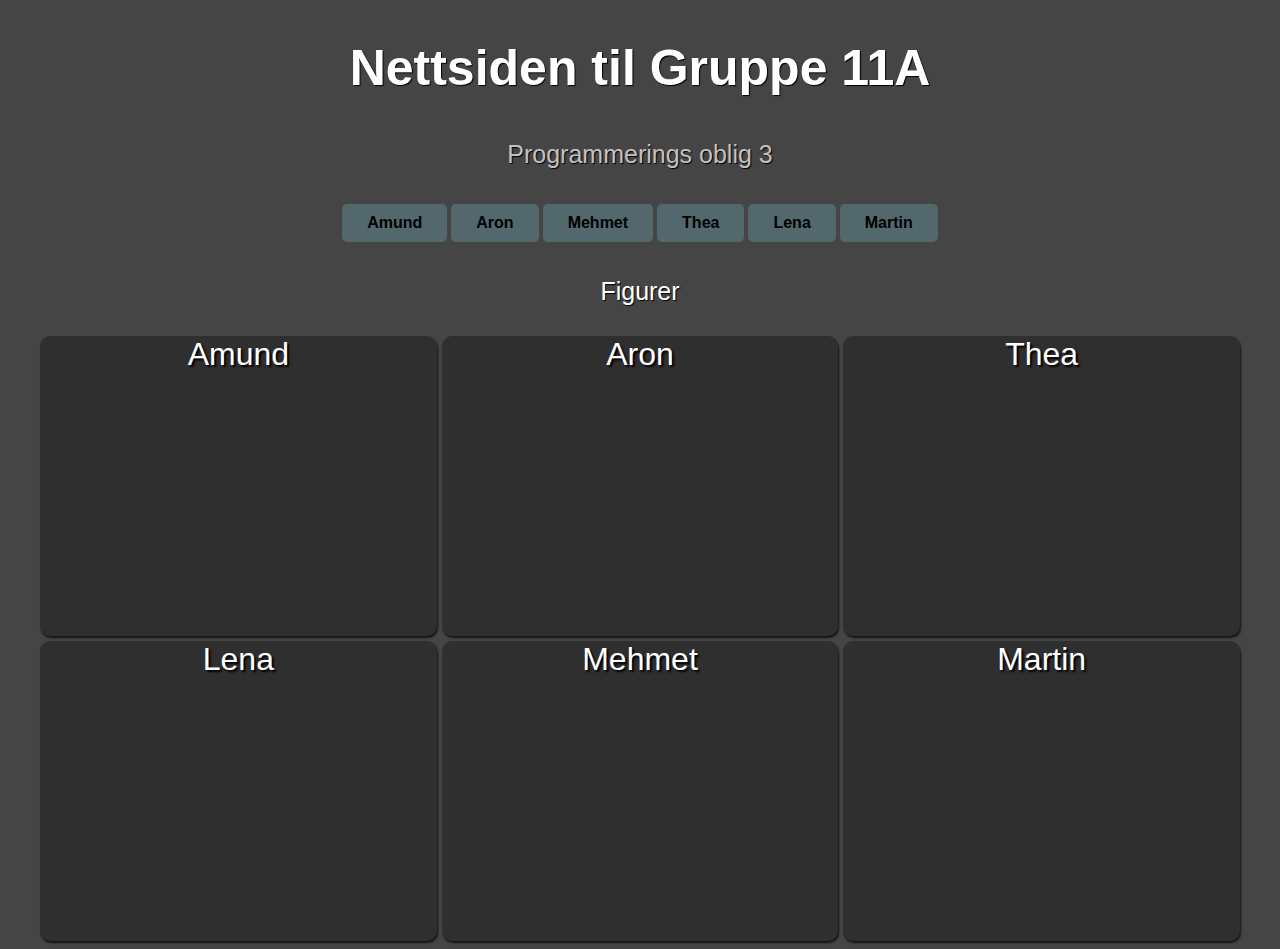
<file: index.html>
<!DOCTYPE html>
<link rel="stylesheet" href="css/style.css" />
<html>
  <head>
    <h1 class="overskrift">Nettsiden til Gruppe 11A</h1>
    <p class="underoverskrift">Programmerings oblig 3</p>
  </head>
  <body>
    <div class="navbar">
      <button class="knapp-amund" onclick="document.location='amund.html'">
        Amund
      </button>
      <button class="knapp-aron" onclick="document.location='aron.html'">
        Aron
      </button>
      <button class="knapp-mehmet" onclick="document.location='mehmet.html'">
        Mehmet
      </button>
      <button class="knapp-thea" onclick="document.location='thea.html'">
        Thea
      </button>
      <button class="knapp-lena" onclick="document.location='lena.html'">
        Lena
      </button>
      <button class="knapp-martin" onclick="document.location='martin.html'">
        Martin
      </button>
    </div>


    <p class="figurer">Figurer</p>
    <div class="bokser">
      <div>Amund</div>
      <div>Aron</div>
      <div>Thea</div>
      <div>Lena</div>
      <div>Mehmet</div>
      <div>Martin</div>
    </div>
  </body>
</html>
</file>
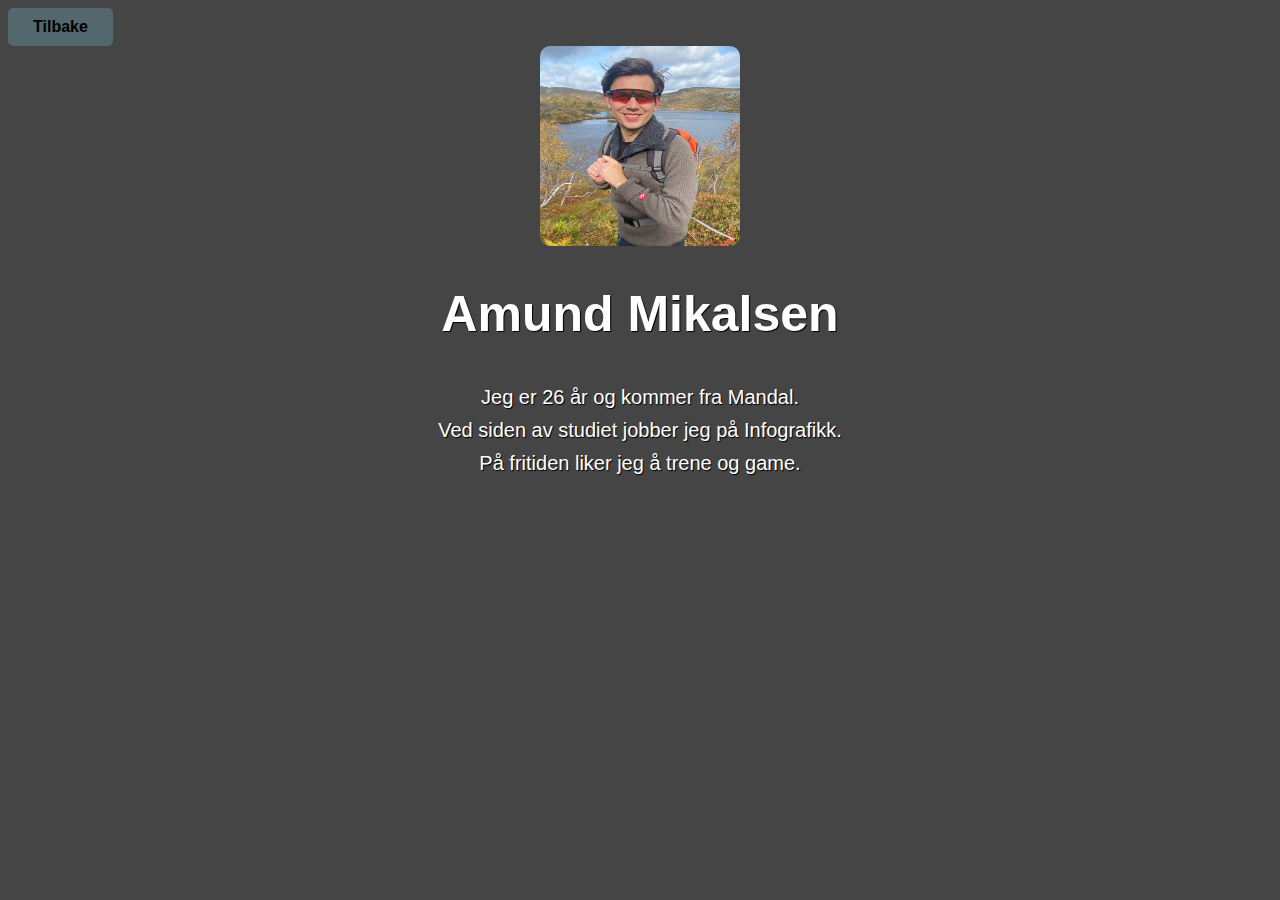
<file: amund.html>
<!DOCTYPE html>
<html>
  <body>
    <link rel="stylesheet" href="css/amund_gruppe_11a.css" />
    <button class="tilbake" onclick="document.location='index.html'">
      Tilbake
    </button>
    <img class="bilde" src="/images/amund.png" alt="Amund"
    width="200"
    height="200" />
  </div>
    <h1 class="navn">Amund Mikalsen</h1>
    <div class="beskrivelse_tekst">Jeg er 26 år og kommer fra Mandal.</div>
    <div class="beskrivelse"></div>
    <div class="beskrivelse_tekst">Ved siden av studiet jobber jeg på Infografikk.</div>
    <div class="beskrivelse"></div>
    <div class="beskrivelse_tekst">På fritiden liker jeg å trene og game.</div>
    <div class="beskrivelse"></div>
  </body>
</html>
</file>
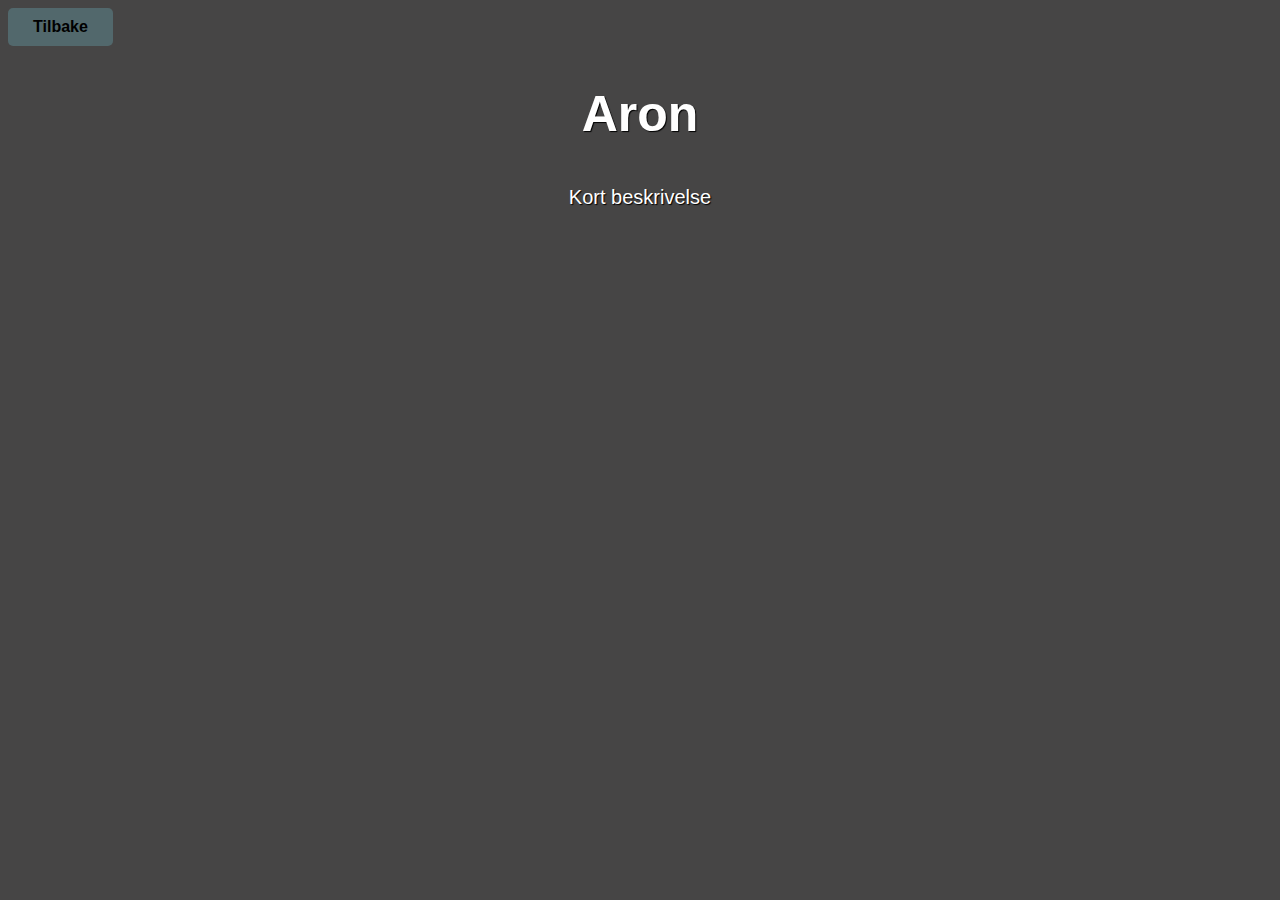
<file: aron.html>
<!DOCTYPE html>
<html>
  <body>
    <link rel="stylesheet" href="css/aron_gruppe_11a.css" />
    <button class="tilbake" onclick="document.location='index.html'">
      Tilbake
    </button>
    <h1 class="navn">Aron</h1>
    <div class="beskrivelse_tekst">Kort beskrivelse</div>
    <div class="beskrivelse"></div>
  </body>
</html>
</file>
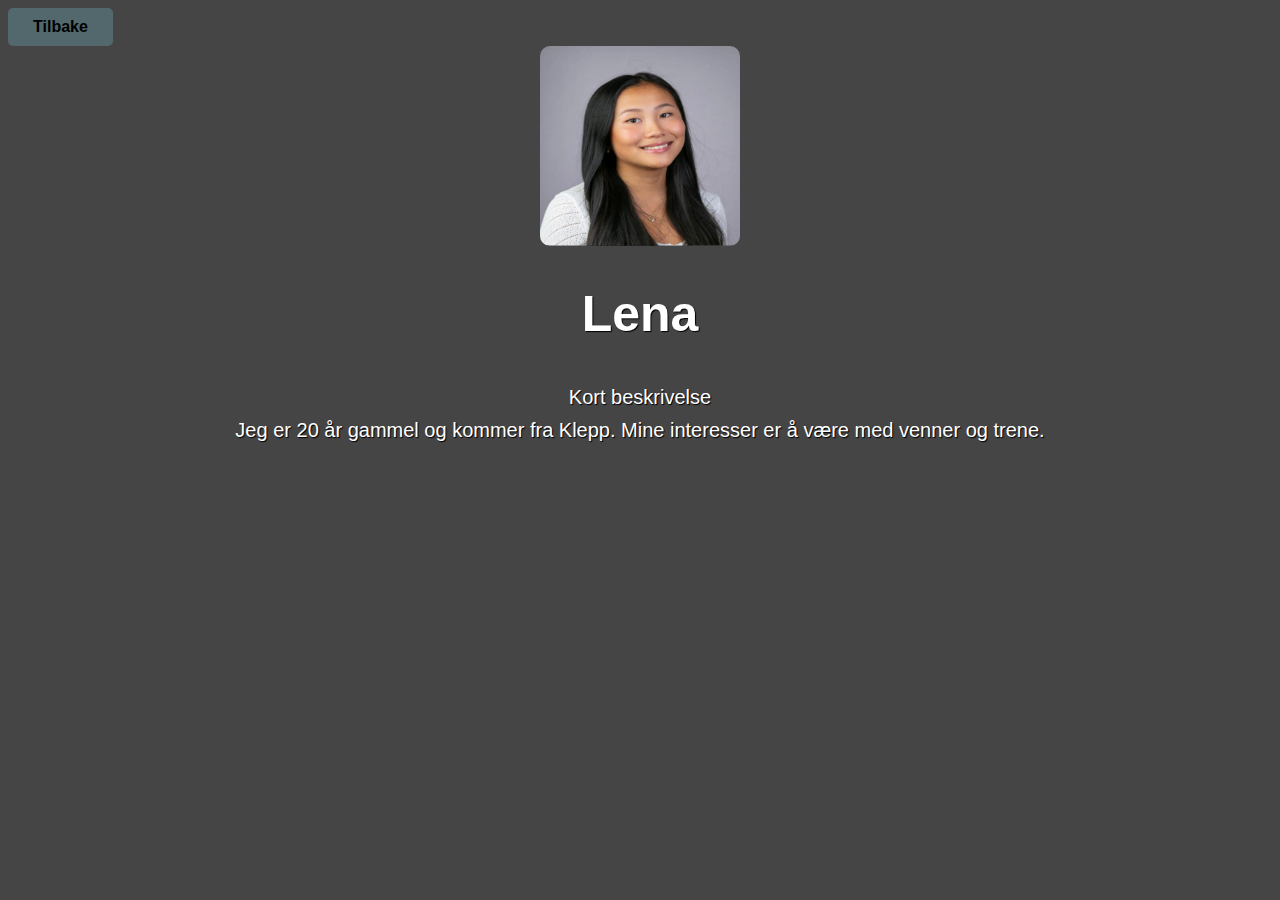
<file: lena.html>
<!DOCTYPE html>
<html>
  <body>
    <link rel="stylesheet" href="css/lena_gruppe_11a.css" />
    <button class="tilbake" onclick="document.location='index.html'">
      Tilbake
    </button>
    <img class="bilde" src="/images/lena.png" alt="Lena"
    width="200"
    height="200" />
    <h1 class="navn">Lena</h1>
    <div class="beskrivelse_tekst">Kort beskrivelse</div>
    <div class="beskrivelse_tekst">Jeg er 20 år gammel og kommer fra Klepp. Mine interesser er å være med venner og trene. </div>
    <div class="beskrivelse"></div>
  </body>
</html>
</file>
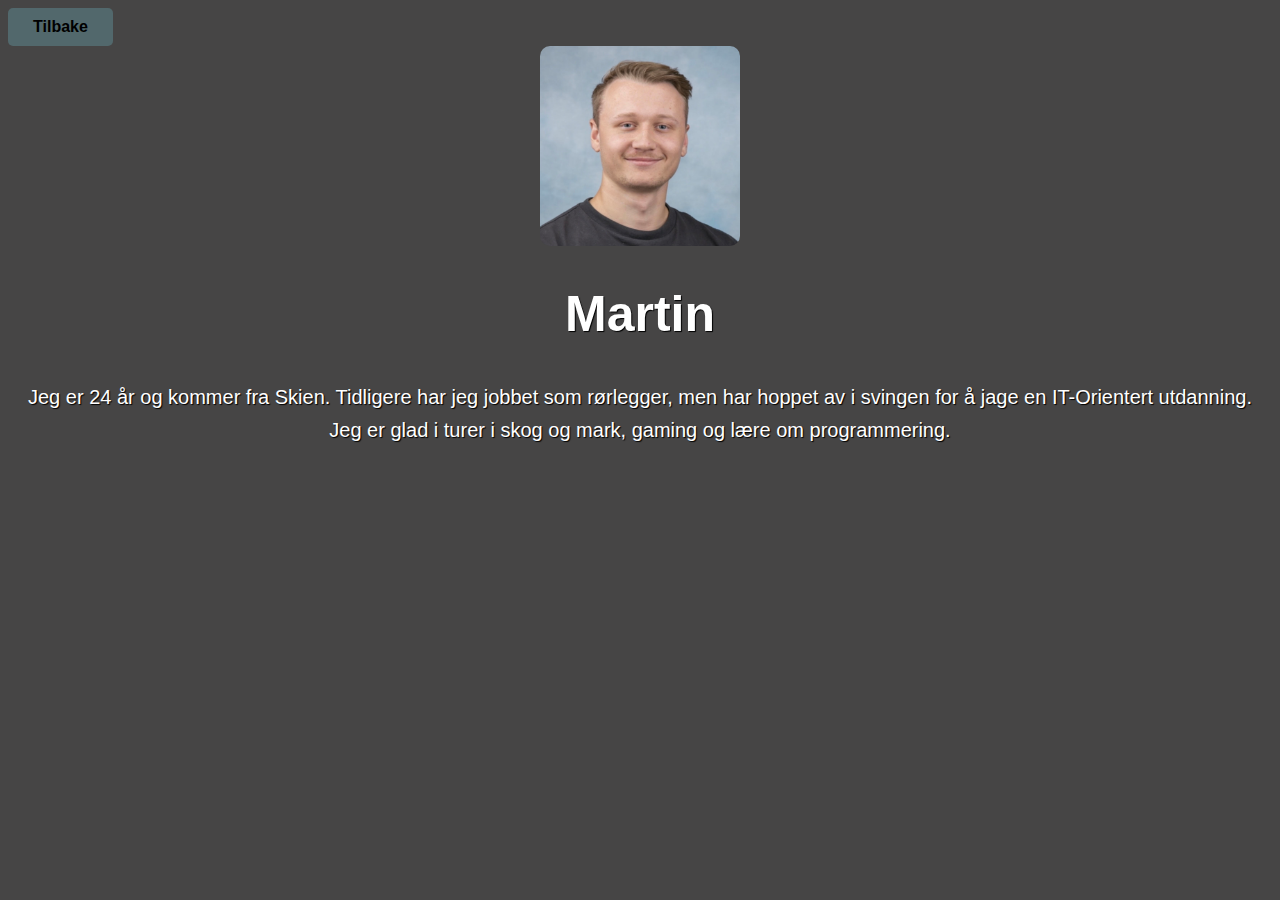
<file: martin.html>
<!DOCTYPE html>
<html>
  <body>
    <link rel="stylesheet" href="css/martin_gruppe_11a.css" />
    <button class="tilbake" onclick="document.location='index.html'">
      Tilbake
    </button>
  <img class="bilde" src="/images/martin.png" alt="Martin"
    width="200"
    height="200" />
    <h1 class="navn">Martin</h1>
    <div class="beskrivelse_tekst">Jeg er 24 år og kommer fra Skien. Tidligere har jeg jobbet som rørlegger, men har hoppet av i svingen for å jage en IT-Orientert utdanning.</div>
    <div class="beskrivelse_tekst">Jeg er glad i turer i skog og mark, gaming og lære om programmering.</div>
    <div class="beskrivelse"></div>
  </body>
</html>
</file>
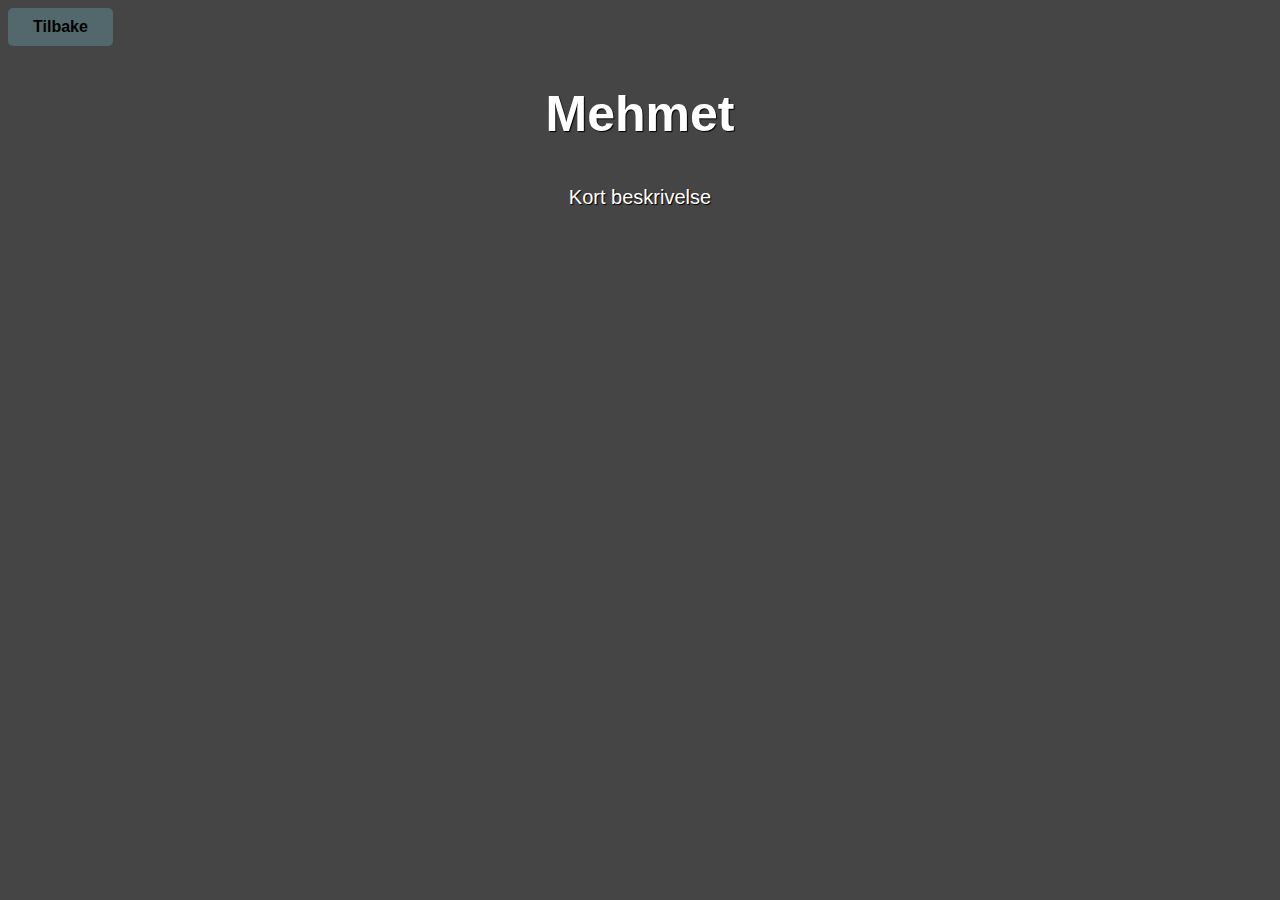
<file: mehmet.html>
<!DOCTYPE html>
<html>
  <body>
    <link rel="stylesheet" href="css/mehmet_gruppe_11a.css" />
    <button class="tilbake" onclick="document.location='index.html'">
      Tilbake
    </button>
    <h1 class="navn">Mehmet</h1>
    <div class="beskrivelse_tekst">Kort beskrivelse</div>
    <div class="beskrivelse"></div>
  </body>
</html>
</file>
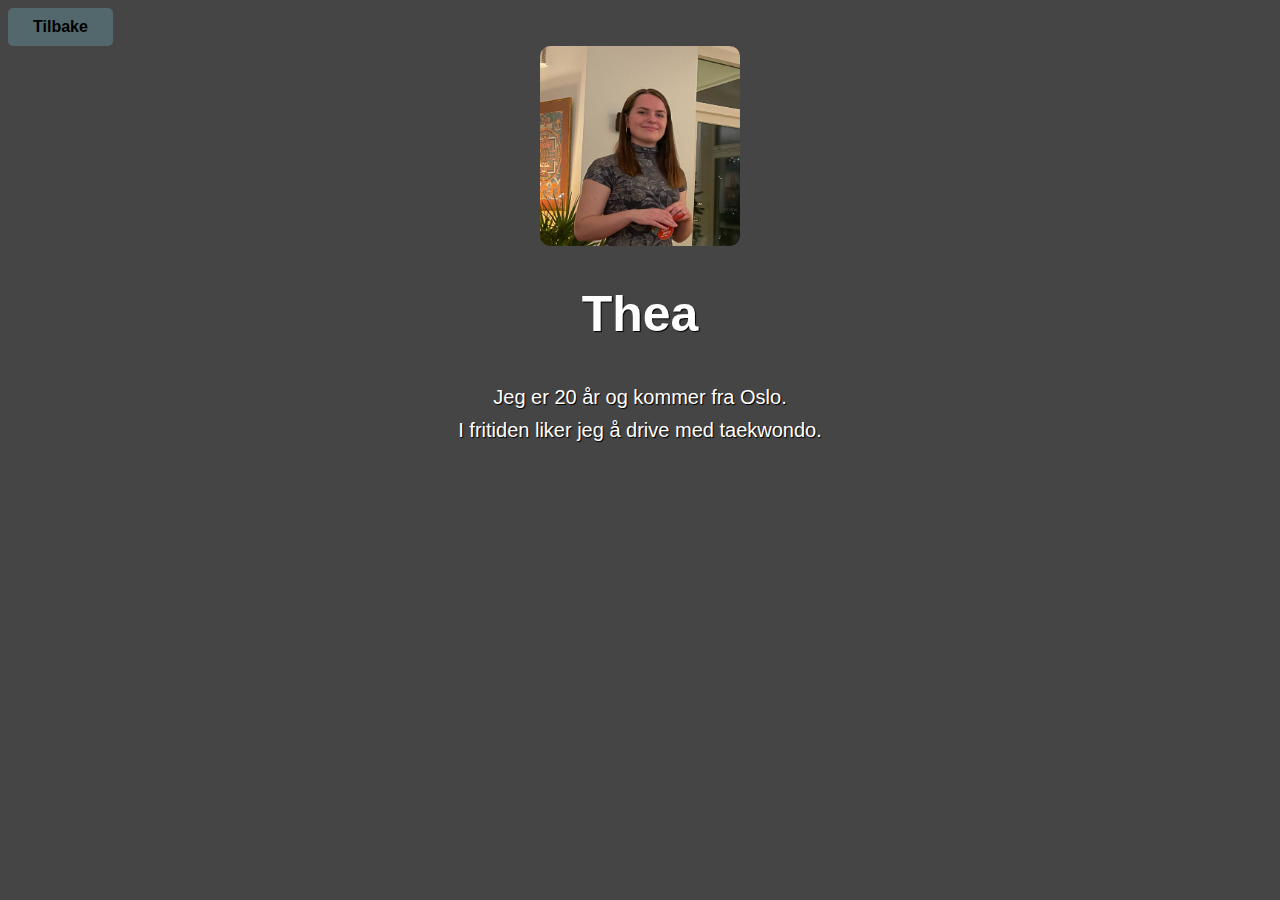
<file: thea.html>
<!DOCTYPE html>
<html>
  <body>
    <link rel="stylesheet" href="css/thea_gruppe_11a.css" />
    <button class="tilbake" onclick="document.location='index.html'">
      Tilbake
    </button>
    <img class="bilde" src="/images/thea.png" alt="Thea"
    width="200"
    height="200" />
    <h1 class="navn">Thea</h1>
    <div class="beskrivelse_tekst">Jeg er 20 år og kommer fra Oslo.</div>
    <div class="beskrivelse"></div>
    <div class="beskrivelse_tekst">I fritiden liker jeg å drive med taekwondo.</div>
    <div class="beskrivelse"></div>
  </body>
</html>
</file>
<file: css/style.css>
::selection {
  background: #52686c;
}
body {
  background-color: #464545;
}

.overskrift {
  font-family: Arial, Helvetica, sans-serif;
  color: rgb(255, 255, 255);
  text-align: center;
  font-size: 50px;
  padding: 5px;
  text-shadow: 1px 1px 1px black;
}
.underoverskrift {
  font-family: Arial, Helvetica, sans-serif;
  color: rgb(194, 193, 193);
  text-align: center;
  font-size: 25px;
  padding: 5px;
  text-shadow: 1px 1px 1px black;
}
.figurer {
  font-family: Arial, Helvetica, sans-serif;
  color: rgb(255, 255, 255);
  text-align: center;
  font-size: 25px;
  padding: 5px;
  text-shadow: 1px 1px 1px black;
}

.bokser {
  font-family: Arial, Helvetica, sans-serif;
  display: grid;
  max-width: 1200px;
  grid-gap: 5px;
  grid-template-columns: repeat(auto-fill, minmax(300px, 1fr));
  grid-template-rows: 300px 300px;
  grid-auto-rows: 300px;
  justify-content: center;
  margin: auto;
}

.bokser > div {
  display: flex;
  justify-content: center;
  align-items: top;
  font-size: 2em;
  color: #ffffff;
  border-radius: 10px;
  text-shadow: 2px 2px 2px black;
}

.bokser > div {
  background-color: #2f2f2f;
  box-shadow: 1px 2px 2px rgb(22, 21, 21);
}
.navbar {
  position: relative;
  text-align: center;
  padding: 5px;
}
.knapp-amund {
  background-color: #52686c;
  border: black;
  color: white;
  padding: 10px 25px;
  text-align: center;
  font-size: 16px;
  margin: 4px 2px;
  cursor: pointer;
  justify-content: center;
  margin: auto;
  border-radius: 5px;
  color: rgb(0, 0, 0);
  font-weight: Bold;
}
.knapp-amund:hover {
  box-shadow: 1px 6px 6px rgb(22, 21, 21);
}
.knapp-aron {
  background-color: #52686c;
  border: none;
  color: white;
  padding: 10px 25px;
  text-align: center;
  font-size: 16px;
  margin: 4px 2px;
  cursor: pointer;
  justify-content: center;
  margin: auto;
  border-radius: 5px;
  color: #000000;
  font-weight: Bold;
}
.knapp-aron:hover {
  box-shadow: 1px 6px 6px rgb(22, 21, 21);
}
.knapp-mehmet {
  background-color: #52686c;
  border: none;
  color: white;
  padding: 10px 25px;
  text-align: center;
  font-size: 16px;
  margin: 4px 2px;
  cursor: pointer;
  justify-content: center;
  margin: auto;
  border-radius: 5px;
  color: #000000;
  font-weight: Bold;
}
.knapp-mehmet:hover {
  box-shadow: 1px 6px 6px rgb(22, 21, 21);
}
.knapp-thea {
  background-color: #52686c;
  border: none;
  color: white;
  padding: 10px 25px;
  text-align: center;
  font-size: 16px;
  margin: 4px 2px;
  cursor: pointer;
  justify-content: center;
  margin: auto;
  border-radius: 5px;
  color: #000000;
  font-weight: Bold;
}
.knapp-thea:hover {
  box-shadow: 1px 6px 6px rgb(22, 21, 21);
}
.knapp-lena {
  background-color: #52686c;
  border: none;
  color: white;
  padding: 10px 25px;
  text-align: center;
  font-size: 16px;
  margin: 4px 2px;
  cursor: pointer;
  justify-content: center;
  margin: auto;
  border-radius: 5px;
  color: #000000;
  font-weight: Bold;
}
.knapp-lena:hover {
  box-shadow: 1px 6px 6px rgb(22, 21, 21);
}
.knapp-martin {
  background-color: #52686c;
  border: none;
  color: white;
  padding: 10px 25px;
  text-align: center;
  font-size: 16px;
  margin: 4px 2px;
  cursor: pointer;
  justify-content: center;
  margin: auto;
  border-radius: 5px;
  color: #000000;
  font-weight: Bold;
}
.knapp-martin:hover {
  box-shadow: 1px 6px 6px rgb(22, 21, 21);
}
</file>
<file: css/amund_gruppe_11a.css>
::selection {
  background: #52686c;
}
body {
  background-color: #464545;
}

.navn {
  font-family: Arial, Helvetica, sans-serif;
  color: rgb(255, 255, 255);
  text-align: center;
  font-size: 50px;
  padding: 5px;
  text-shadow: 1px 1px 1px black;
}

.beskrivelse_tekst {
  font-family: Arial, Helvetica, sans-serif;
  color: rgb(255, 255, 255);
  text-align: center;
  font-size: 20px;
  padding: 5px;
  text-shadow: 1px 1px 1px black;
}
.tilbake {
  background-color: #52686c;
  border: black;
  color: white;
  padding: 10px 25px;
  text-align: center;
  font-size: 16px;
  margin: 4px 2px;
  cursor: pointer;
  justify-content: center;
  margin: auto;
  border-radius: 5px;
  color: rgb(0, 0, 0);
  font-weight: Bold;
}
.tilbake:hover {
  box-shadow: 1px 6px 6px rgb(22, 21, 21);
}
.bilde {
  margin-left: auto;
  margin-right: auto;
  display: block;
  border-radius: 10px;
  }
</file>
<file: css/aron_gruppe_11a.css>
::selection {
  background: #206976;
}
body {
  background-color: #464545;
}

.navn {
  font-family: Arial, Helvetica, sans-serif;
  color: rgb(255, 255, 255);
  text-align: center;
  font-size: 50px;
  padding: 5px;
  text-shadow: 1px 1px 1px black;
}

.beskrivelse_tekst {
  font-family: Arial, Helvetica, sans-serif;
  color: rgb(255, 255, 255);
  text-align: center;
  font-size: 20px;
  padding: 5px;
  text-shadow: 1px 1px 1px black;
}
.tilbake {
  background-color: #52686c;
  border: black;
  color: white;
  padding: 10px 25px;
  text-align: center;
  font-size: 16px;
  margin: 4px 2px;
  cursor: pointer;
  justify-content: center;
  margin: auto;
  border-radius: 5px;
  color: rgb(0, 0, 0);
  font-weight: Bold;
}
.tilbake:hover {
  box-shadow: 1px 6px 6px rgb(22, 21, 21);
}
</file>
<file: css/lena_gruppe_11a.css>
::selection {
  background: #52686c;
}
body {
  background-color: #464545;
}

.navn {
  font-family: Arial, Helvetica, sans-serif;
  color: rgb(255, 255, 255);
  text-align: center;
  font-size: 50px;
  padding: 5px;
  text-shadow: 1px 1px 1px black;
}

.beskrivelse_tekst {
  font-family: Arial, Helvetica, sans-serif;
  color: rgb(255, 255, 255);
  text-align: center;
  font-size: 20px;
  padding: 5px;
  text-shadow: 1px 1px 1px black;
}
.tilbake {
  background-color: #52686c;
  border: black;
  color: white;
  padding: 10px 25px;
  text-align: center;
  font-size: 16px;
  margin: 4px 2px;
  cursor: pointer;
  justify-content: center;
  margin: auto;
  border-radius: 5px;
  color: rgb(0, 0, 0);
  font-weight: Bold;
}
.tilbake:hover {
  box-shadow: 1px 6px 6px rgb(22, 21, 21);
}
.bilde {
  margin-left: auto;
  margin-right: auto;
  display: block;
  border-radius: 10px;
}
</file>
<file: css/martin_gruppe_11a.css>
::selection {
  background: #52686c;
}
body {
  background-color: #464545;
}

.navn {
  font-family: Arial, Helvetica, sans-serif;
  color: rgb(255, 255, 255);
  text-align: center;
  font-size: 50px;
  padding: 5px;
  text-shadow: 1px 1px 1px black;
}

.beskrivelse_tekst {
  font-family: Arial, Helvetica, sans-serif;
  color: rgb(255, 255, 255);
  text-align: center;
  font-size: 20px;
  padding: 5px;
  text-shadow: 1px 1px 1px black;
}
.tilbake {
  background-color: #52686c;
  border: black;
  color: white;
  padding: 10px 25px;
  text-align: center;
  font-size: 16px;
  margin: 4px 2px;
  cursor: pointer;
  justify-content: center;
  margin: auto;
  border-radius: 5px;
  color: rgb(0, 0, 0);
  font-weight: Bold;
}
.tilbake:hover {
  box-shadow: 1px 6px 6px rgb(22, 21, 21);
}
.bilde {
margin-left: auto;
margin-right: auto;
display: block;
border-radius: 10px;
}
</file>
<file: css/mehmet_gruppe_11a.css>
::selection {
  background: #52686c;
}
body {
  background-color: #464545;
}

.navn {
  font-family: Arial, Helvetica, sans-serif;
  color: rgb(255, 255, 255);
  text-align: center;
  font-size: 50px;
  padding: 5px;
  text-shadow: 1px 1px 1px black;
}

.beskrivelse_tekst {
  font-family: Arial, Helvetica, sans-serif;
  color: rgb(255, 255, 255);
  text-align: center;
  font-size: 20px;
  padding: 5px;
  text-shadow: 1px 1px 1px black;
}
.tilbake {
  background-color: #52686c;
  border: black;
  color: white;
  padding: 10px 25px;
  text-align: center;
  font-size: 16px;
  margin: 4px 2px;
  cursor: pointer;
  justify-content: center;
  margin: auto;
  border-radius: 5px;
  color: rgb(0, 0, 0);
  font-weight: Bold;
}
.tilbake:hover {
  box-shadow: 1px 6px 6px rgb(22, 21, 21);
}
</file>
<file: css/thea_gruppe_11a.css>
::selection {
  background: #52686c;
}
body {
  background-color: #464545;
}

.navn {
  font-family: Arial, Helvetica, sans-serif;
  color: rgb(255, 255, 255);
  text-align: center;
  font-size: 50px;
  padding: 5px;
  text-shadow: 1px 1px 1px black;
}

.beskrivelse_tekst {
  font-family: Arial, Helvetica, sans-serif;
  color: rgb(255, 255, 255);
  text-align: center;
  font-size: 20px;
  padding: 5px;
  text-shadow: 1px 1px 1px black;
}
.tilbake {
  background-color: #52686c;
  border: black;
  color: white;
  padding: 10px 25px;
  text-align: center;
  font-size: 16px;
  margin: 4px 2px;
  cursor: pointer;
  justify-content: center;
  margin: auto;
  border-radius: 5px;
  color: rgb(0, 0, 0);
  font-weight: Bold;
}
.tilbake:hover {
  box-shadow: 1px 6px 6px rgb(22, 21, 21);
}
.bilde {
  margin-left: auto;
  margin-right: auto;
display: block;
border-radius: 10px;
}
</file>
